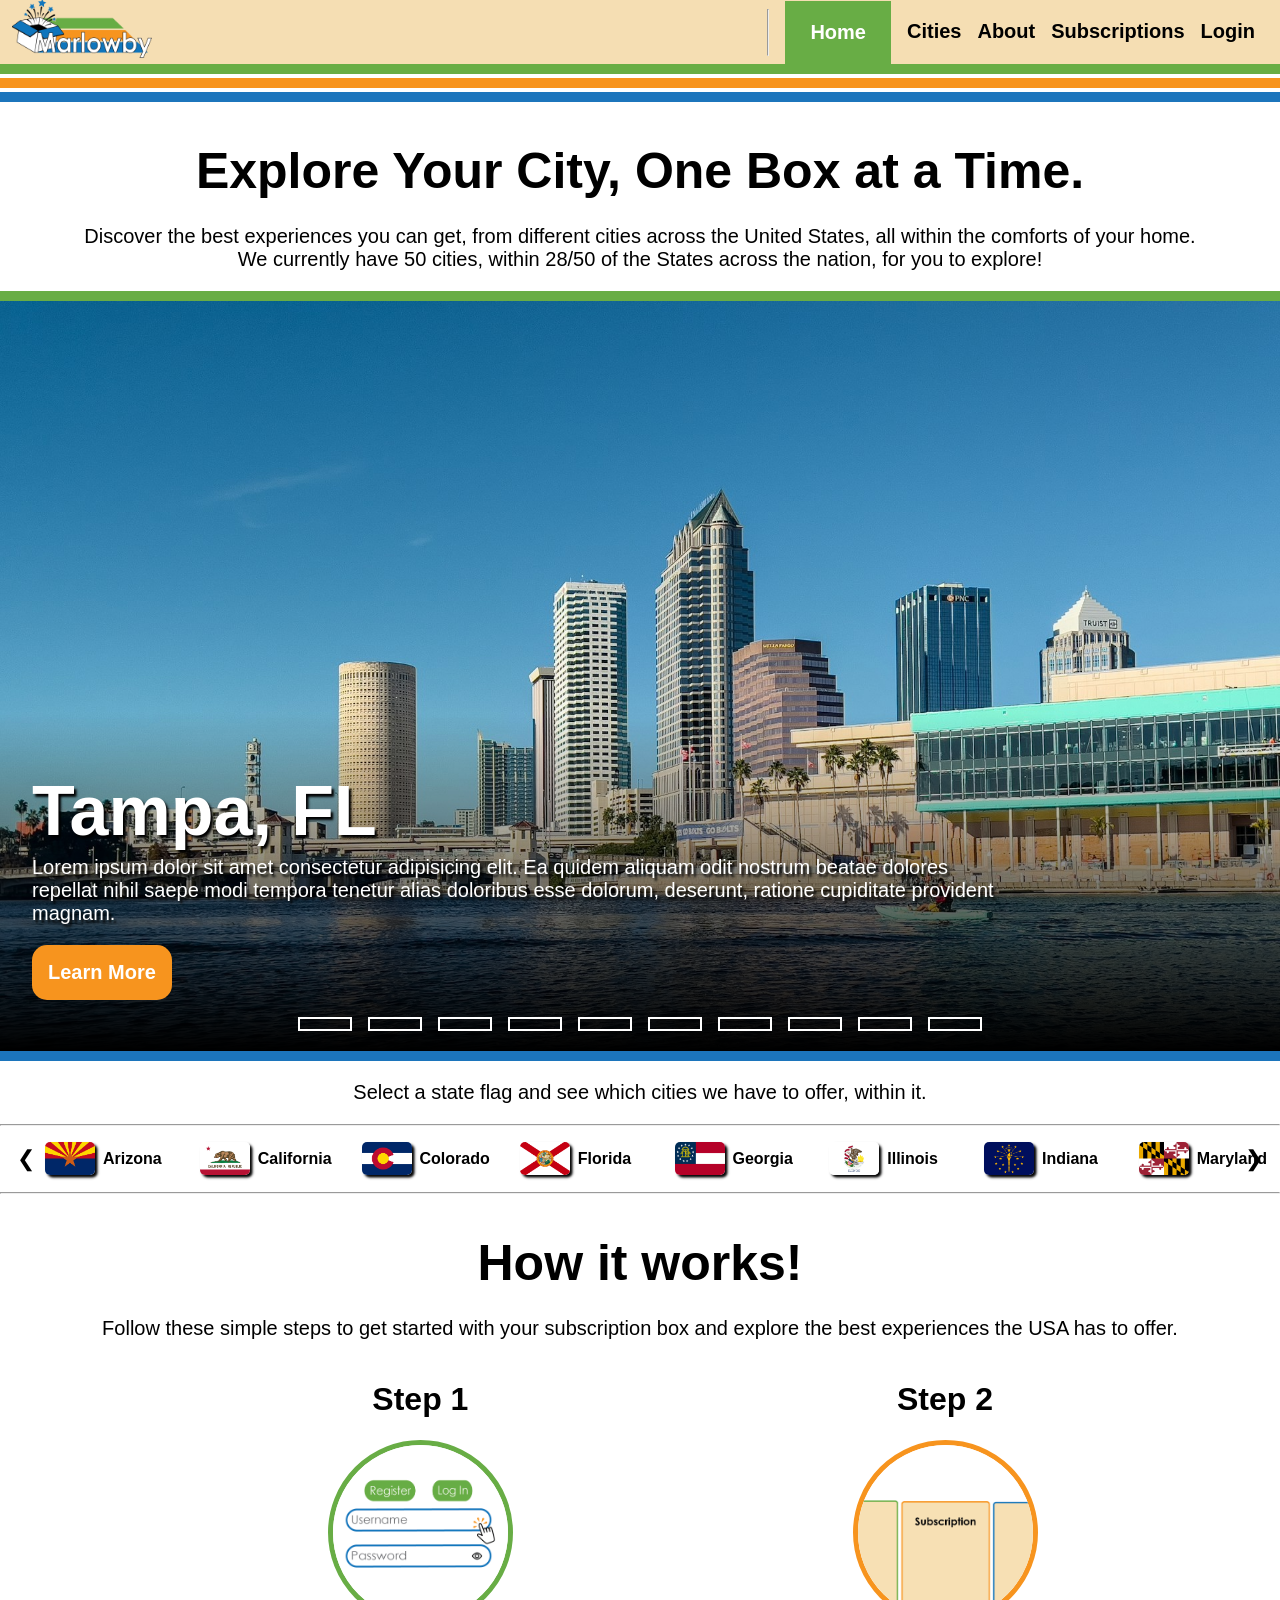
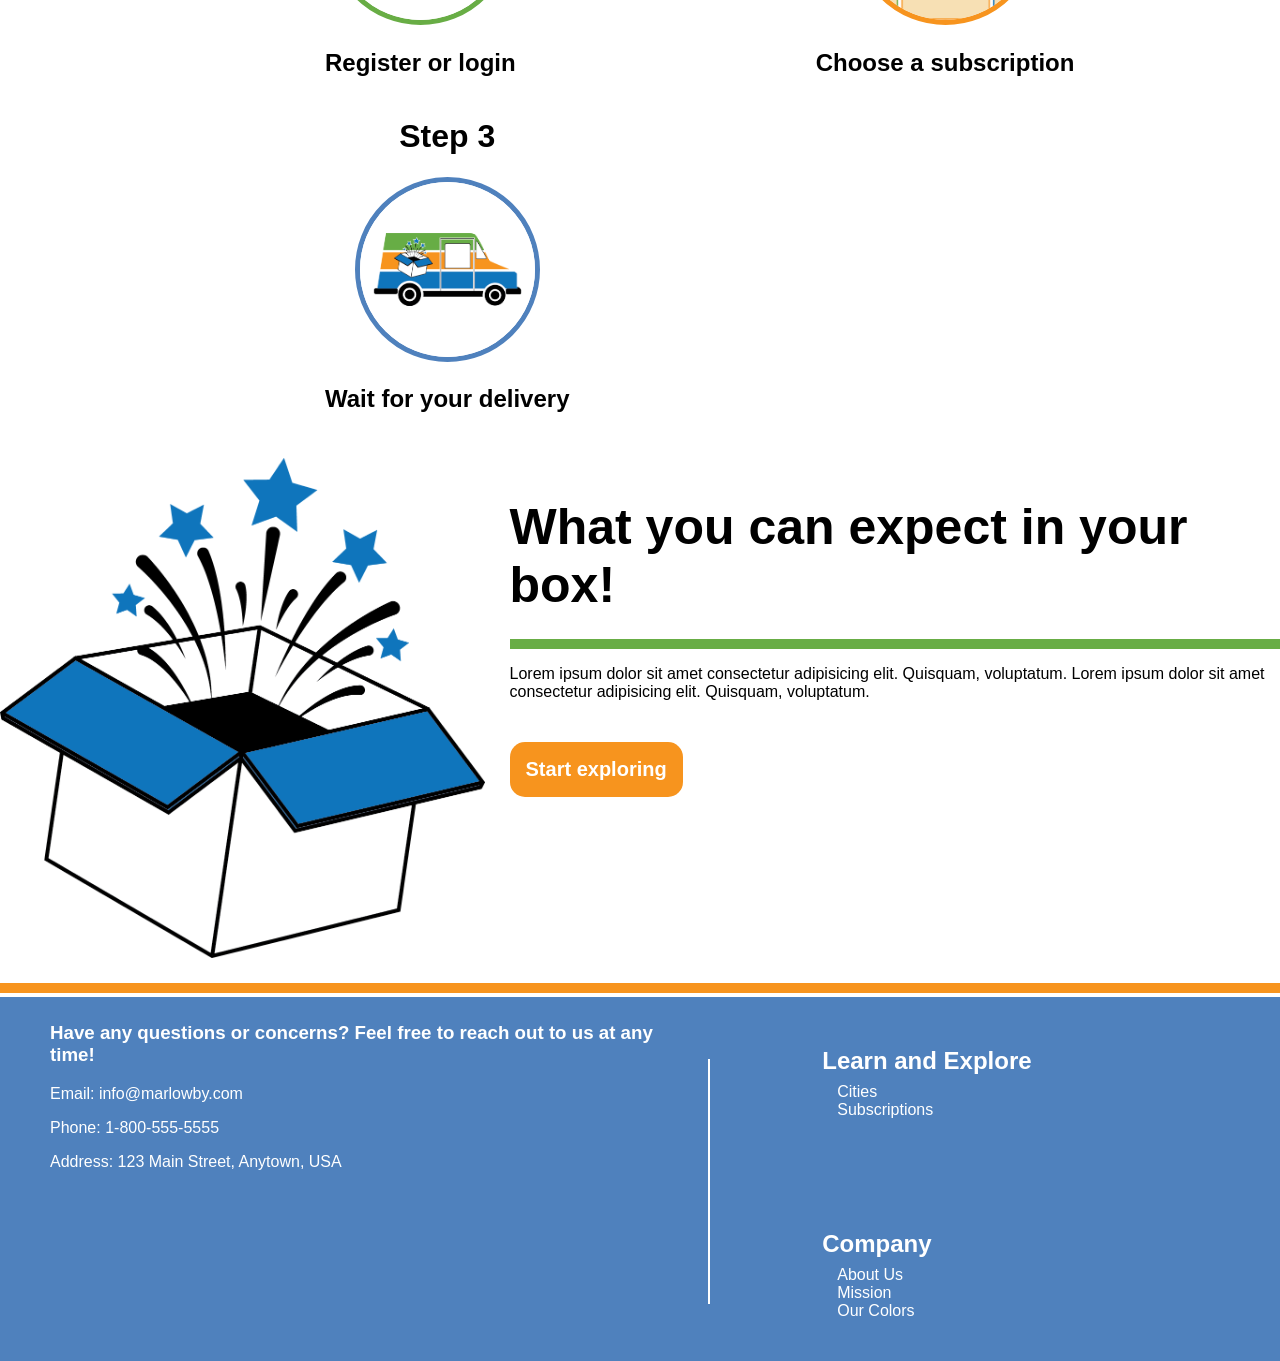
<file: index.html>
<!DOCTYPE html>
<html lang="en">
<head>
    <meta charset="UTF-8">
    <meta name="viewport" content="width=device-width, initial-scale=1.0">
    <link rel="stylesheet" type="text/css" href="NavBar.css">
    <link rel="stylesheet" type="text/css" href="Footer.css">
    <link rel="stylesheet" type="text/css" href="indexStyle.css">
    <link rel="stylesheet" type="text/css" href="stateSlider.css">
    <link rel="icon" type="image/x-icon" href="Images/Logo/MarlowbyWebsite-Icon.png">
    <title>Marlowby/Home</title>
</head>
<body>
    <nav>
        <a><img src="Images/Logo/Marlowby Website-NavLogo.png" translate="Marlowby"></a>
        <button class="hamburger" type="button" aria-label="Toggle navigation" aria-expanded="false">
            <span class="bar"></span>
            <span class="bar"></span>
            <span class="bar"></span>
        </button>
        <ul class="navLinkes">
            <li id="welcomeMessage"></li>
            <hr>
            <li style="padding: 1.25rem 25px;" class="activePage">Home</li>
            <li><a href="Cities.html">Cities</a></li>
            <li><a href="AboutUs.html">About</a></li>
            <li><a href="Subscription.html">Subscriptions</a></li>
            <li><a style="padding-right: 25px;" href="Login.html" id="loginNav">Login</a></li>
        </ul>
    </nav>
    <div class="greenLine">_</div>
    <div class="orangeLine">_</div>
    <div class="blueLine">_</div>

     <!--Header-->
    <header class="sumInfo">
        <h1>Explore Your City, One Box at a Time.</h1>
        <p>Discover the best experiences you can get, from different cities across the United States, all within the comforts of your home.<br>
        We currently have 50 cities, within 28/50 of the States across the nation, for you to explore!</p>
    </header>
    <div class="greenLine" style="margin-bottom: 0;">_</div>

    <!--Cities' Slider-->
    <div id="citySlider">
        <figure>
            <div style="left: 0.25%;" class="cityInfo">
                <h1>Tampa, FL</h1>
                <p>Lorem ipsum dolor sit amet consectetur adipisicing elit. Ea quidem aliquam odit nostrum beatae dolores repellat nihil saepe modi tempora tenetur alias doloribus esse dolorum, deserunt, ratione cupiditate provident magnam.</p>
                <button><a href="Cities.html">Learn More</a></button>
            </div>
            <img src="Images/Cities/Edgar Cotto-Tampa-unsplash.jpg" alt="Tampa">
            <div style="left: 10.25%;" class="cityInfo">
                <h1>Los Angeles, CA</h1>
                <p>Lorem ipsum dolor sit amet consectetur adipisicing elit. Harum, deserunt nisi? Et, sunt quas? Quidem et ratione facere expedita inventore quod eius necessitatibus deleniti. Rerum optio tenetur ducimus magni et.</p>
                <button><a href="Cities.html">Learn More</a></button>
            </div>
            <img src="Images/Cities/Jake Blucker-Los Angeles-unsplash.jpg" alt="Los Angeles">
            <div style="left: 20.25%;" class="cityInfo">
                <h1>Columbus, OH</h1>
                <p>Lorem ipsum dolor sit amet consectetur adipisicing elit. Voluptates repudiandae nobis doloribus alias minima sed impedit libero a aliquam fugiat. Reprehenderit neque quidem nobis culpa ab optio quis vel libero.</p>
                <button><a href="Cities.html">Learn More</a></button>
            </div>
            <img src="Images/Cities/Jordan Griffith-Columbus-unsplash.jpg" alt="Columbus">
            <div style="left: 30.25%;" class="cityInfo">
                <h1>Jacksonville, FL</h1>
                <p>Lorem ipsum dolor sit amet consectetur adipisicing elit. Veniam accusantium laudantium id, cumque, illum a voluptas optio nemo sapiente repellendus, eaque voluptate fugiat quas exercitationem et ea tempora minima? Voluptatibus?</p>
                <button><a href="Cities.html">Learn More</a></button>
            </div>
            <img src="Images/Cities/Lance Asper-Jacksonville-unsplash.jpg" alt="Jacksonville">
            <div style="left: 40.25%;" class="cityInfo">
                <h1>New York City, NY</h1>
                <p>Lorem ipsum dolor sit amet consectetur adipisicing elit. Adipisci quam nostrum, explicabo, eos itaque minima ipsum fuga veniam doloremque facere tenetur laboriosam aliquam aut harum. Aspernatur alias ipsa impedit sunt.</p>
                <button><a href="Cities.html">Learn More</a></button>
            </div>
            <img src="Images/Cities/Luca Bravo-New York City-unsplash.jpg" alt="New York City">
            <div style="left: 50.25%;" class="cityInfo">
                <h1>Tulsa, OK</h1>
                <p>Lorem ipsum dolor sit amet consectetur adipisicing elit. Qui aut velit eum sunt ipsam ducimus sed quas. Sint est debitis doloribus dolore error tenetur inventore accusamus cumque, culpa dolorum ipsam!</p>
                <button><a href="Cities.html">Learn More</a></button>
            </div>
            <img src="Images/Cities/Mick Haupt-Tulsa-unsplash.jpg" alt="Tulsa">
            <div style="left: 60.25%;" class="cityInfo">
                <h1>Philadelphia, PA</h1>
                <p>Lorem ipsum, dolor sit amet consectetur adipisicing elit. Aut magnam, id incidunt ipsa impedit, a nostrum nam alias iusto numquam sunt mollitia minima ipsum quod deleniti ratione, ex eius culpa?</p>
                <button><a href="Cities.html">Learn More</a></button>
            </div>
            <img src="Images/Cities/Pretty Pink-Philadelphia-unsplash.jpg" alt="Philadelphia">
            <div style="left: 70.25%;" class="cityInfo">
                <h1>Chicago, IL</h1>
                <p>Lorem ipsum, dolor sit amet consectetur adipisicing elit. Temporibus quia aspernatur obcaecati. Distinctio numquam ut, ab necessitatibus adipisci quidem at reprehenderit quasi. Unde magni consequatur, exercitationem veniam labore aperiam expedita!</p>
                <button><a href="Cities.html">Learn More</a></button>
            </div>
                <img src="Images/Cities/Richard McDavid-Chicago-unsplash.jpg" alt="Chicago">
            <div style="left: 80.25%;" class="cityInfo">
                <h1>Arlington, TX</h1>
                <p>Lorem ipsum, dolor sit amet consectetur adipisicing elit. Repellat dicta odit, exercitationem voluptas vero similique. Dolores, doloribus quis. Numquam odio iste assumenda saepe architecto voluptatum delectus quas sunt veritatis distinctio!</p>
                <button><a href="Cities.html">Learn More</a></button>
            </div>
            <img src="Images/Cities/Trac Vu-Arlington-unsplash.jpg" alt="Arlington">
            <div style="left: 90.25%;" class="cityInfo">
                <h1>Houston, TX</h1>
                <p>Lorem ipsum dolor sit amet consectetur adipisicing elit. Tempore minima ullam pariatur perferendis cum, mollitia nemo alias iure molestias aspernatur non libero dolorem ducimus eligendi maiores suscipit consectetur placeat! Necessitatibus!</p>
                <button><a href="Cities.html">Learn More</a></button>
            </div>
            <img src="Images/Cities/Trac Vu-Houston-unsplash.jpg" alt="Houston">
        </figure>
        <div class="citySliderBtns">
            <input type="radio" name="r" id="r1">
            <input type="radio" name="r" id="r2">
            <input type="radio" name="r" id="r3">
            <input type="radio" name="r" id="r4">
            <input type="radio" name="r" id="r5">
            <input type="radio" name="r" id="r6">
            <input type="radio" name="r" id="r7">
            <input type="radio" name="r" id="r8">
            <input type="radio" name="r" id="r9">
            <input type="radio" name="r" id="r10">
        </div>
        <div class="citySliderNav">
            <label for="r1" class="switchBar"></label>
            <label for="r2" class="switchBar"></label>
            <label for="r3" class="switchBar"></label>
            <label for="r4" class="switchBar"></label>
            <label for="r5" class="switchBar"></label>
            <label for="r6" class="switchBar"></label>
            <label for="r7" class="switchBar"></label>
            <label for="r8" class="switchBar"></label>
            <label for="r9" class="switchBar"></label>
            <label for="r10" class="switchBar"></label>
        </div>
    </div>
    <div class="blueLine">_</div>
    
    <!--States' Slider-->
    <div class="sumInfo">
        <p>Select a state flag and see which cities we have to offer, within it.</p>
    </div>
    <hr>
    <div id="stateSlider">
        <button class="sliderArrow leftArrow" onclick="slideStates(-1)">
            &#10094;
        </button>
        <ul class="stateBox" id="stateList">
            <li class="stateFlag">
                <a href="Cities.html"><img src="Images/State Flags/az.jpg" alt="Arizona">
                    <h1>Arizona</h1>
                </a>
            </li>
            <li class="stateFlag">
                <a href="Cities.html"><img src="Images/State Flags/ca.jpg" alt="California">
                    <h1>California</h1>
                </a>
            </li>
            <li class="stateFlag">
                <a href="Cities.html"><img src="Images/State Flags/co.jpg" alt="Colorado">
                    <h1>Colorado</h1>
                </a>
            </li>
            <li class="stateFlag">
                <a href="Cities.html"><img src="Images/State Flags/fl.jpg" alt="Florida">
                    <h1>Florida</h1>
                </a>
            </li>
            <li class="stateFlag">
                <a href="Cities.html"><img src="Images/State Flags/ga.jpg" alt="Georgia">
                    <h1>Georgia</h1>
                </a>
            </li>
            <li class="stateFlag">
                <a href="Cities.html"><img src="Images/State Flags/il.jpg" alt="Illinois">
                    <h1>Illinois</h1>
                </a>
            </li>
            <li class="stateFlag">
                <a href="Cities.html"><img src="Images/State Flags/in.jpg" alt="Indiana">
                    <h1>Indiana</h1>
                </a>
            </li>
                  <li class="stateFlag">
                <a href="Cities.html"><img src="Images/State Flags/md.jpg" alt="Maryland">
                    <h1>Maryland</h1>
                </a>
            </li>
            <li class="stateFlag">
                <a href="Cities.html"><img src="Images/State Flags/ma.jpg" alt="Massachusetts">
                    <h1>Massachusetts</h1>
                </a>
            </li>
            <li class="stateFlag">
                <a href="Cities.html"><img src="Images/State Flags/mi.jpg" alt="Michigan">
                    <h1>Michigan</h1>
                </a>
            </li>
            <li class="stateFlag">
                <a href="Cities.html"><img src="Images/State Flags/mn.jpg" alt="Minnesota">
                    <h1>Minnesota</h1>
                </a>
            </li>
            <li class="stateFlag">
                <a href="Cities.html"><img src="Images/State Flags/mo.jpg" alt="Montana">
                    <h1>Montana</h1>
                </a>
            </li>
            <li class="stateFlag">
                <a href="Cities.html"><img src="Images/State Flags/nc.jpg" alt="North Carolina">
                    <h1>North Carolina</h1>
                </a>
            </li>
            <li class="stateFlag">
                <a href="Cities.html"><img src="Images/State Flags/ne.jpg" alt="Nebraska">
                    <h1>Nebraska</h1>
                </a>
            </li>
            <li class="stateFlag">
                <a href="Cities.html"><img src="Images/State Flags/nm.jpg" alt="New Mexico">
                    <h1>New Mexico</h1>
                </a>
            </li>
            <li class="stateFlag">
                <a href="Cities.html"><img src="Images/State Flags/nv.jpg" alt="Nevada">
                    <h1>Nevada</h1>
                </a>
            </li>
            <li class="stateFlag">
                <a href="Cities.html"><img src="Images/State Flags/ny.jpg" alt="New York">
                    <h1>New York</h1>
                </a>
            </li>
            <li class="stateFlag">
                <a href="Cities.html"><img src="Images/State Flags/oh.jpg" alt="Ohio">
                    <h1>Ohio</h1>
                </a>
            </li>
            <li class="stateFlag">
                <a href="Cities.html"><img src="Images/State Flags/ok.jpg" alt="Oklahoma">
                    <h1>Oklahoma</h1>
                </a>
            </li>
            <li class="stateFlag">
                <a href="Cities.html"><img src="Images/State Flags/or.jpg" alt="Oregon">
                    <h1>Oregon</h1>
                </a>
            </li>
            <li class="stateFlag">
                <a href="Cities.html"><img src="Images/State Flags/pa.jpg" alt="Pennsylvania">
                    <h1>Pennsylvania</h1>
                </a>
            </li>
            <li class="stateFlag">
                <a href="Cities.html"><img src="Images/State Flags/tn.jpg" alt="Tennessee">
                    <h1>Tennessee</h1>
                </a>
            </li>
            <li class="stateFlag">
                <a href="Cities.html"><img src="Images/State Flags/tx.jpg" alt="Texas">
                    <h1>Texas</h1>
                </a>
            </li>
            <li class="stateFlag">
                <a href="Cities.html"><img src="Images/State Flags/va.jpg" alt="Virginia">
                    <h1>Virginia</h1>
                </a>
            </li>
            <li class="stateFlag">
                <a href="Cities.html"><img src="Images/State Flags/wa.jpg" alt="Washington">
                    <h1>Washington</h1>
                </a>
            </li>
            <li class="stateFlag">
                <a href="Cities.html"><img src="Images/State Flags/wi.jpg" alt="Wisconsin">
                    <h1>Wisconsin</h1>
                </a>
            </li>
        </ul>
        <button class="sliderArrow rightArrow" onclick="slideStates(1)">
            &#10095;
        </button>
    </div>
    <hr>

    <!--How it works-->
    <div class="sumInfo">
        <h1>How it works!</h1>
        <p>Follow these simple steps to get started with your subscription box and explore the best experiences the USA has to offer.</p>
    </div>
        <div class="steps">
            <div class="step1">
                <h1>Step 1</h1>
                <img src="Images/Steps/Step1-Image.png">
                <h2>Register or login</h2>
            </div>
            <div class="step2">
                <h1>Step 2</h1>
                <img src="Images/Steps/Step2-Image.png">
                <h2>Choose a subscription</h2>
            </div>
            <div class="step3">
                <h1>Step 3</h1>
                <img src="Images/Steps/Step3-image.png">
                <h2>Wait for your delivery</h2>
            </div>
        </div>

    <!--Box Showing-->
    <div class="boxShow">
        <img src="Images/Logo/MarlowbyWebsite-Icon.png">
        <div class="boxShowInfo">
            <h1>What you can expect in your box!</h1>
            <div class="greenLine">_</div>
            <p>Lorem ipsum dolor sit amet consectetur adipisicing elit. Quisquam, voluptatum. Lorem ipsum dolor sit amet consectetur adipisicing elit. Quisquam, voluptatum.</p>
            <button><a href="subscription.html">Start exploring</a></button>
        </div>
    </div>
    <div style="margin-top: 25px;" class="orangeLine">_</div>

    <!--Footer-->
    <footer>
        <div class="footerInfo">
             <div class="contactInfo">
                <!--<img src="Images/Logo/Marlowby Website Logo-No Color.png" alt="Marlowby Logo">-->
                <h3>Have any questions or concerns? Feel free to reach out to us at any time!</h3>
                <p>Email: info@marlowby.com</p>
                <p>Phone: 1-800-555-5555</p>
                <p>Address: 123 Main Street, Anytown, USA</p>
            </div>
            <hr>
            <div class="infoGroups">
                <div class="Group1">
                    <h2>Learn and Explore</h2>
                    <ul>
                    <li><a href="Cities.html">Cities</a></li>
                    <li><a href="Subscription.html">Subscriptions</a></li>
                    </ul>
                </div>
                <div class="Group2">
                    <h2>Company</h2>
                    <ul>
                        <li><a href="AboutUs.html">About Us</a></li>
                        <li>Mission</li>
                        <li>Our Colors</li>
                    </ul>
                </div>
            </div>
         </div>
    </footer>

    <script src="logInScripts.js"></script>
    <script src="NavBarScript.js"></script>
    <script src="sliderScripts.js"></script>
</body>
</html>
</file>
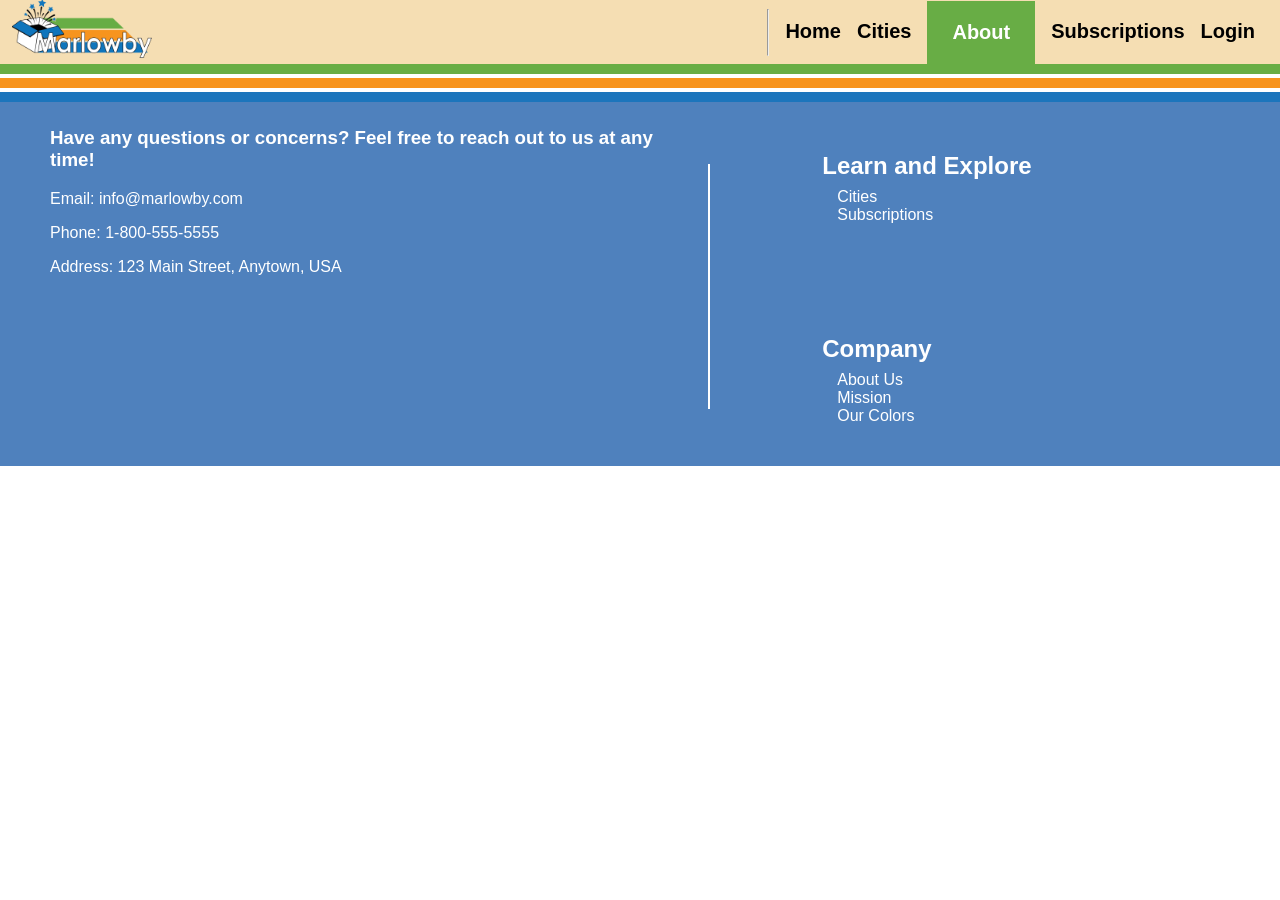
<file: AboutUs.html>
<!DOCTYPE html>
<html lang="en">
<head>
    <meta charset="UTF-8">
    <meta name="viewport" content="width=device-width, initial-scale=1.0">
    <link rel="stylesheet" type="text/css" href="NavBar.css">
    <link rel="stylesheet" type="text/css" href="Footer.css">
    <link rel="icon" type="image/x-icon" href="Images/Logo/MarlowbyWebsite-Icon.png">
    <title>Marlowby/About Us</title>
</head>
<body>
    <nav>
        <a href="index.html"><img src="Images/Logo/Marlowby Website-NavLogo.png" translate="Marlowby"></a>
        <button class="hamburger" type="button" aria-label="Toggle navigation" aria-expanded="false">
            <span class="bar"></span>
            <span class="bar"></span>
            <span class="bar"></span>
        </button>
        <ul class="navLinkes">
            <li id="welcomeMessage"></li>
            <hr>
            <li><a href="index.html">Home</a></li>
            <li><a href="Cities.html">Cities</a></li>
            <li style="padding: 1.25rem 25px;" class="activePage">About</li>
            <li><a href="Subscription.html">Subscriptions</a></li>
            <li><a style="padding-right: 25px;" href="Login.html" id="loginNav">Login</a></li>
        </ul>
    </nav>
    <div class="greenLine">_</div>
    <div class="orangeLine">_</div>
    <div class="blueLine">_</div>

    <!--Footer-->
    <footer>
        <div class="footerInfo">
             <div class="contactInfo">
                <!--<img src="Images/Logo/Marlowby Website Logo-No Color.png" alt="Marlowby Logo">-->
                <h3>Have any questions or concerns? Feel free to reach out to us at any time!</h3>
                <p>Email: info@marlowby.com</p>
                <p>Phone: 1-800-555-5555</p>
                <p>Address: 123 Main Street, Anytown, USA</p>
            </div>
            <hr>
            <div class="infoGroups">
                <div class="Group1">
                    <h2>Learn and Explore</h2>
                    <ul>
                    <li><a href="Cities.html">Cities</a></li>
                    <li><a href="Subscription.html">Subscriptions</a></li>
                    </ul>
                </div>
                <div class="Group2">
                    <h2>Company</h2>
                    <ul>
                        <li><a href="AboutUs.html">About Us</a></li>
                        <li>Mission</li>
                        <li>Our Colors</li>
                    </ul>
                </div>
            </div>
         </div>
    </footer>

    <script src="logInScripts.js"></script>
    <script src="NavBarScript.js"></script>
</body>
</html>
</file>
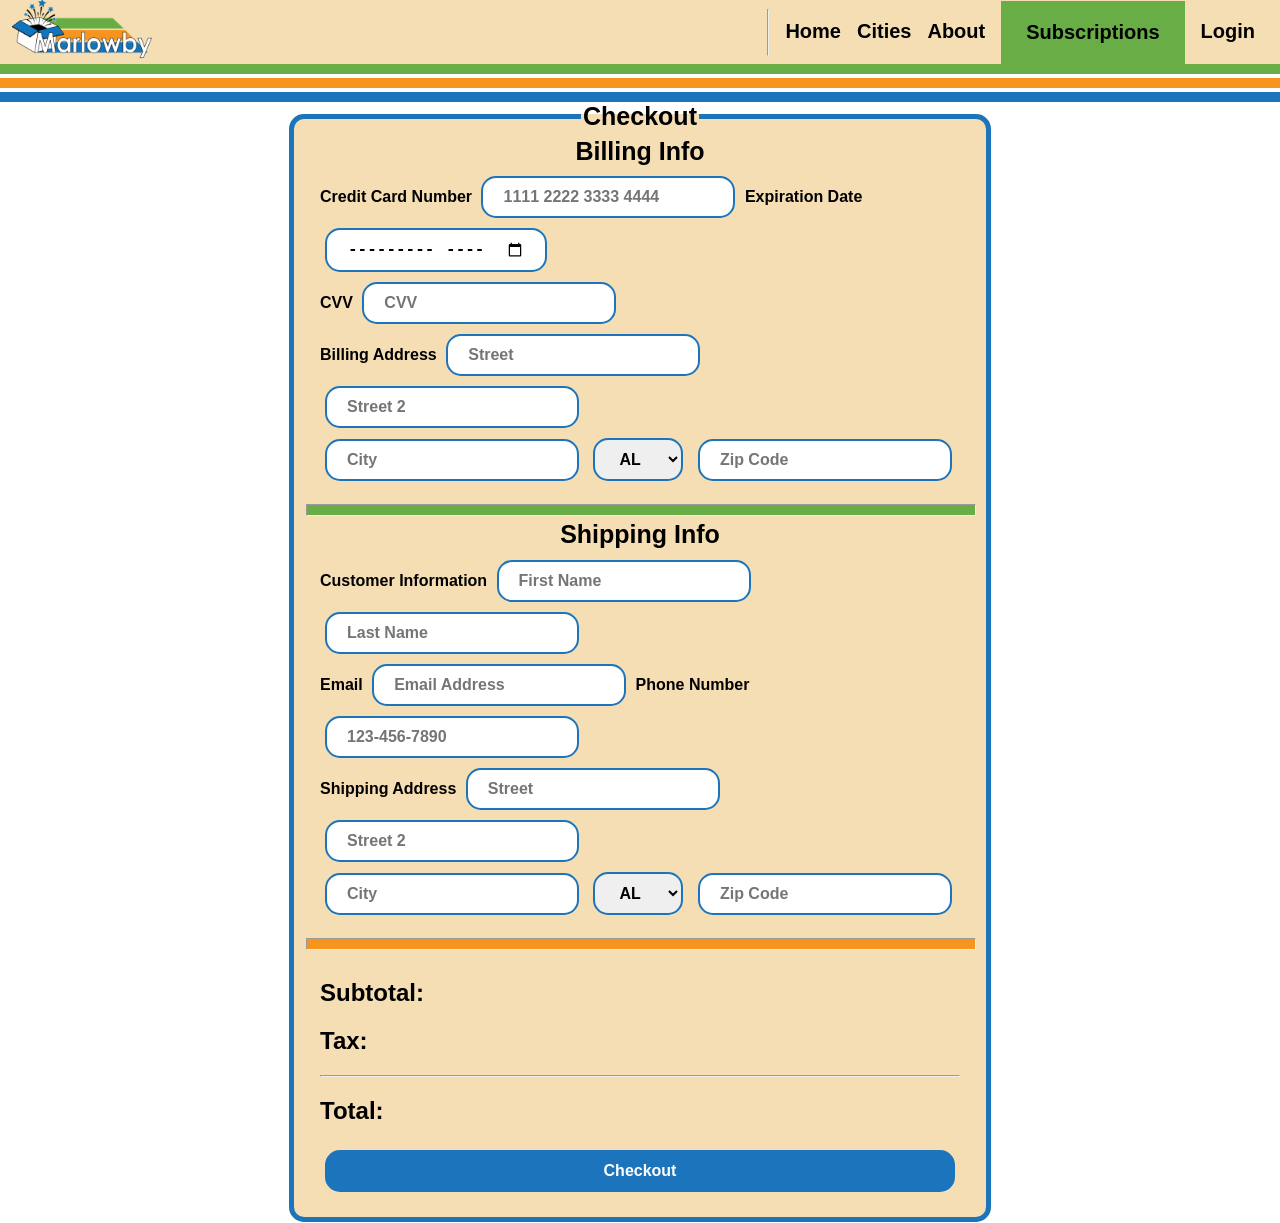
<file: checkout.html>
<!DOCTYPE html>
<html>
<head>
    <meta charset="UTF-8">
    <meta name="viewport" content="width=device-width, initial-scale=1.0">
    <link rel="stylesheet" type="text/css" href="NavBar.css">
    <link rel="icon" type="image/x-icon" href="Images/Logo/MarlowbyWebsite-Icon.png">
    <link rel="stylesheet" type="text/css" href="SubscriptionStyle.css">
    <link rel="stylesheet" type="text/css" href="checkoutStyle.css">
    <title>Marlowby/Checkout</title>
    </style>
</head>
<body>
    <nav>
        <a href="index.html"><img src="Images/Logo/Marlowby Website-NavLogo.png" translate="Marlowby"></a>
        <button class="hamburger" type="button" aria-label="Toggle navigation" aria-expanded="false">
            <span class="bar"></span>
            <span class="bar"></span>
            <span class="bar"></span>
            </button>
        <ul class="navLinkes">
            <li id="welcomeMessage"></li>
            <hr>
            <li><a href="index.html">Home</a></li>
            <li><a href="Cities.html">Cities</a></li>
            <li><a href="AboutUs.html">About</a></li>
            <li style="padding: 1.25rem 25px;" class="activePage"><a href="Subscription.html">Subscriptions</a></li>
            <li><a style="padding-right: 25px;" href="Login.html" id="loginNav">Login</a></li>
        </ul>
    </nav>
    <div class="greenLine">_</div>
    <div class="orangeLine">_</div>
    <div class="blueLine">_</div>
    
    <!-- <p id="topMargin" style="margin-top: 6.5dvh; visibility: hidden;">_</p> -->


    <!-- <p id="chosenSubPrint">Placeholder</p> -->
    <div class="checkoutPage">
        <div class="checkoutForm">
            <form class="checkoutForm" action="" method="post">
                <fieldset class="checkoutFields">
                    <legend>Checkout</legend>
                    <fieldset class="billingForm">
                        <legend>Billing Info</legend>  
                            <div id="creditInfo">
                                <label for="creditNumber">Credit Card Number</label>
                                <input id="creditNumber" inputmode="numeric" type="text" minlength="16" maxlength="16" placeholder="1111 2222 3333 4444" required>
                                <label for="expiration">Expiration Date</label>
                                <input id="expiration" type="month" required>
                                <br>
                                <label for="CVV">CVV</label>
                                <input id="CVV" type="text" placeholder="CVV" minlength="3" maxlength="4" required>
                            </div>

                            

                            <div id="billingAddress">
                                <label for="billStreet">Billing Address</label>
                                <input id="billStreet" type="text" placeholder="Street" required>
                                <input id="billStreet2" type="text" placeholder="Street 2">
                                <br>
                                <input id="billCity" type="text" placeholder="City" required>                            
                                <select id="billState" name="State" required>
                                    <option value="Alabama">AL</option>
                                    <option value="Alaska">AK</option>
                                    <option value="Arizona">AZ</option>
                                    <option value="Arkansas">AR</option>
                                    <option value="California">CA</option>
                                    <option value="Colorado">CO</option>
                                    <option value="Connecticut">CT</option>
                                    <option value="Delaware">DE</option>
                                    <option value="Florida">FL</option>
                                    <option value="Georgia">GA</option>
                                    <option value="Hawaii">HI</option>
                                    <option value="Idaho">ID</option>
                                    <option value="Illinois">IL</option>
                                    <option value="Indiana">IN</option>
                                    <option value="Iowa">IA</option>
                                    <option value="Kansas">KS</option>
                                    <option value="Kentucky">KY</option>
                                    <option value="Louisiana">LA</option>
                                    <option value="Maine">ME</option>
                                    <option value="Maryland">MD</option>
                                    <option value="Massachusettes">MA</option>
                                    <option value="Michigan">MI</option>
                                    <option value="Minnesota">MN</option>
                                    <option value="Mississippi">MS</option>
                                    <option value="Missouri">MO</option>
                                    <option value="Montana">MT</option>
                                    <option value="Nebraska">NE</option>
                                    <option value="Nevada">NV</option>
                                    <option value="New Hampshire">NH</option>
                                    <option value="New Jersey">NJ</option>
                                    <option value="New Mexico">NM</option>
                                    <option value="New York">NY</option>
                                    <option value="North Carolina">NC</option>
                                    <option value="North Dakota">ND</option>
                                    <option value="Ohio">OH</option>
                                    <option value="Oklahoma">OK</option>
                                    <option value="Oregan">OR</option>
                                    <option value="Pennsylvania">PA</option>
                                    <option value="Rhode Island">RI</option>
                                    <option value="South Carolina">SC</option>
                                    <option value="South Dakota">SD</option>
                                    <option value="Tennessee">TN</option>
                                    <option value="Texas">TX</option>
                                    <option value="Utah">UT</option>
                                    <option value="Vermont">VT</option>
                                    <option value="Virginia">VA</option>
                                    <option value="Washington">WA</option>
                                    <option value="West Virginia">WV</option>
                                    <option value="Wisconsin">WI</option>
                                    <option value="Wyoming">WY</option>
                                </select>
                                <input id="billZip" type="text" placeholder="Zip Code" required>
                            </div>
                    </fieldset>
                    <hr class="greenLine">
                    <fieldset class="shippingForm">
                        <legend>Shipping Info</legend>
                            <div id="personalInfo">
                                <label for="shipNameFirst">Customer Information</label>
                                <input id="shipNameFirst" type="text" placeholder="First Name" required>
                                <input id="shipNameLast" type="text" placeholder="Last Name" required>
                                <br>
                                <label for="email">Email</label>
                                <input id="email" type="email" placeholder="Email Address" required>
                                <label for="phoneNumber">Phone Number</label>
                                <input id="phoneNumber" type="tel" maxlength="10" placeholder="123-456-7890" required>
                            </div>
                            <div id="shippingAddress">
                                <label for="shipStreet">Shipping Address</label>
                                <input id="shipStreet" type="text" placeholder="Street" required>
                                <input id="shipStreet2" type="text" placeholder="Street 2">
                                <br>
                                <input id="shipCity" type="text" placeholder="City" required>
                                <select id="shipState" name="State" required>
                                    <option value="Alabama">AL</option>
                                    <option value="Alaska">AK</option>
                                    <option value="Arizona">AZ</option>
                                    <option value="Arkansas">AR</option>
                                    <option value="California">CA</option>
                                    <option value="Colorado">CO</option>
                                    <option value="Connecticut">CT</option>
                                    <option value="Delaware">DE</option>
                                    <option value="Florida">FL</option>
                                    <option value="Georgia">GA</option>
                                    <option value="Hawaii">HI</option>
                                    <option value="Idaho">ID</option>
                                    <option value="Illinois">IL</option>
                                    <option value="Indiana">IN</option>
                                    <option value="Iowa">IA</option>
                                    <option value="Kansas">KS</option>
                                    <option value="Kentucky">KY</option>
                                    <option value="Louisiana">LA</option>
                                    <option value="Maine">ME</option>
                                    <option value="Maryland">MD</option>
                                    <option value="Massachusettes">MA</option>
                                    <option value="Michigan">MI</option>
                                    <option value="Minnesota">MN</option>
                                    <option value="Mississippi">MS</option>
                                    <option value="Missouri">MO</option>
                                    <option value="Montana">MT</option>
                                    <option value="Nebraska">NE</option>
                                    <option value="Nevada">NV</option>
                                    <option value="New Hampshire">NH</option>
                                    <option value="New Jersey">NJ</option>
                                    <option value="New Mexico">NM</option>
                                    <option value="New York">NY</option>
                                    <option value="North Carolina">NC</option>
                                    <option value="North Dakota">ND</option>
                                    <option value="Ohio">OH</option>
                                    <option value="Oklahoma">OK</option>
                                    <option value="Oregan">OR</option>
                                    <option value="Pennsylvania">PA</option>
                                    <option value="Rhode Island">RI</option>
                                    <option value="South Carolina">SC</option>
                                    <option value="South Dakota">SD</option>
                                    <option value="Tennessee">TN</option>
                                    <option value="Texas">TX</option>
                                    <option value="Utah">UT</option>
                                    <option value="Vermont">VT</option>
                                    <option value="Virginia">VA</option>
                                    <option value="Washington">WA</option>
                                    <option value="West Virginia">WV</option>
                                    <option value="Wisconsin">WI</option>
                                    <option value="Wyoming">WY</option>
                                </select>                            
                                <input id="shipZip" type="text" placeholder="Zip Code" required>
                            </div>
                    </fieldset>
                    <hr class="orangeLine">
                    <fieldset class="checkoutSection">
                        <div class="Price">
                            <h2>Subtotal:</h2>
                            <h2>Tax:</h2>
                            <hr>
                            <h2>Total:</h2>
                        </div>
                        <input type="submit" id="checkout" value="Checkout">
                    </fieldset>
                </fieldset>
            </form>
        </div>

    </div>
    <script src="subsctiptionScripts.js"></script>
    <script src="logInScripts.js"></script>
    <script src="NavBarScript.js"></script>
    <script>
        // window.onload = function() {
        //     document.getElementById("chosenSubPrint").innerHTML = localStorage.getItem("Subscription");
        // }
    </script>
</body>
</html>
</file>
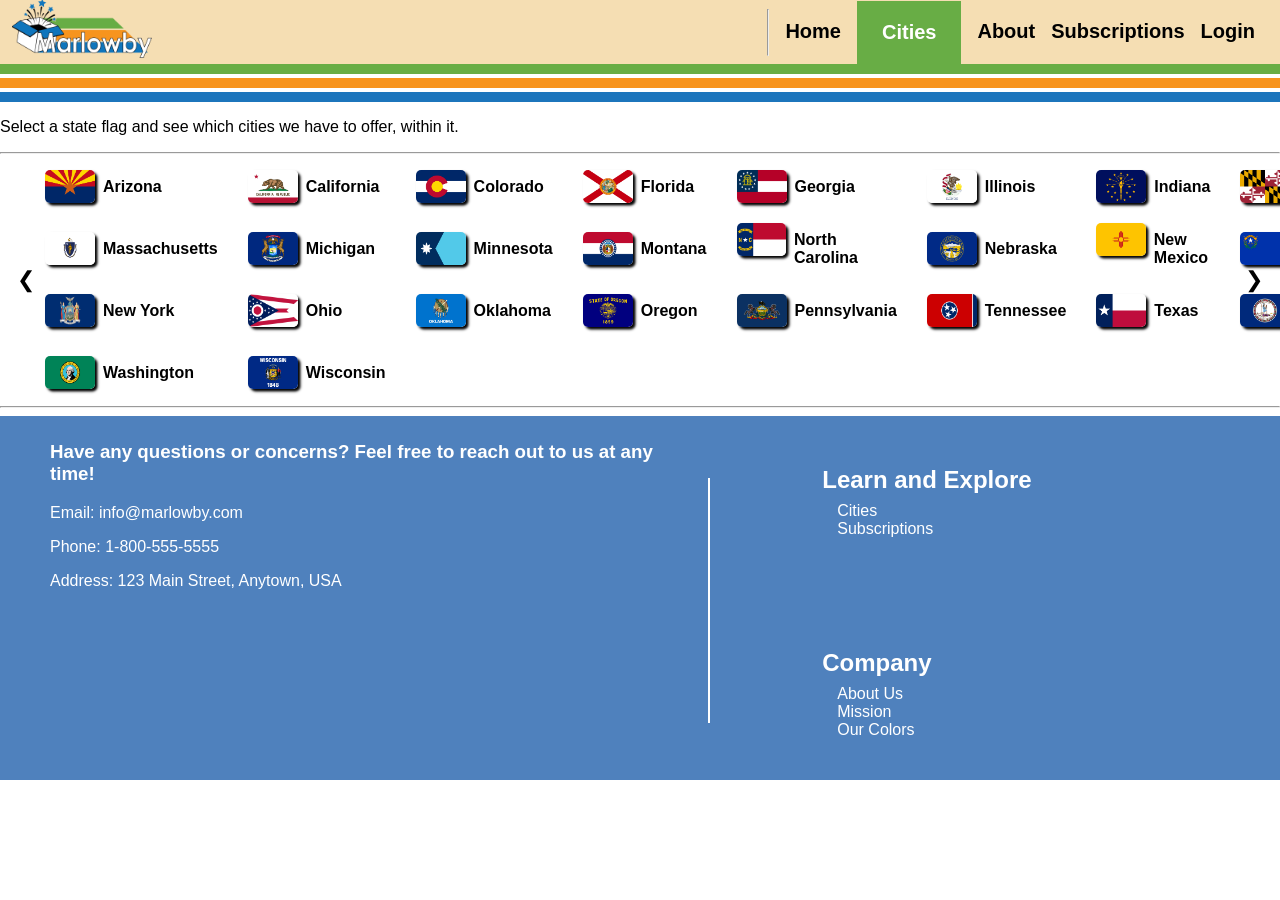
<file: Cities.html>
<!DOCTYPE html>
<html lang="en">
<head>
    <meta charset="UTF-8">
    <meta name="viewport" content="width=device-width, initial-scale=1.0">
    <link rel="stylesheet" type="text/css" href="NavBar.css">
    <link rel="stylesheet" type="text/css" href="Footer.css">
    <link rel="stylesheet" type="text/css" href="stateSlider.css">
    <link rel="icon" type="image/x-icon" href="Images/Logo/MarlowbyWebsite-Icon.png">
    <title>Marlowby/Cities</title>
</head>
<body>
    <nav>
        <a href="index.html"><img src="Images/Logo/Marlowby Website-NavLogo.png" translate="Marlowby"></a>
        <button class="hamburger" type="button" aria-label="Toggle navigation" aria-expanded="false">
            <span class="bar"></span>
            <span class="bar"></span>
            <span class="bar"></span>
        </button>
        <ul class="navLinkes">
            <li id="welcomeMessage"></li>
            <hr>
            <li><a href="index.html">Home</a></li>
            <li style="padding: 1.25rem 25px;" class="activePage">Cities</li>
            <li><a href="AboutUs.html">About</a></li>
            <li><a href="Subscription.html">Subscriptions</a></li>
            <li><a style="padding-right: 25px;" href="Login.html" id="loginNav">Login</a></li>
        </ul>
    </nav>
    <div class="greenLine">_</div>
    <div class="orangeLine">_</div>
    <div class="blueLine">_</div>

    <div class="sumInfo">
        <p>Select a state flag and see which cities we have to offer, within it.</p>
    </div>
    <hr>
    <div id="stateSlider">
        <button class="sliderArrow leftArrow" onclick="slideStates(-1)">
            &#10094;
        </button>
        <ul class="stateBox" id="stateList">
            <li class="stateFlag">
                <a href="Cities.html"><img src="Images/State Flags/az.jpg" alt="Arizona">
                    <h1>Arizona</h1>
                </a>
            </li>
            <li class="stateFlag">
                <a href="Cities.html"><img src="Images/State Flags/ca.jpg" alt="California">
                    <h1>California</h1>
                </a>
            </li>
            <li class="stateFlag">
                <a href="Cities.html"><img src="Images/State Flags/co.jpg" alt="Colorado">
                    <h1>Colorado</h1>
                </a>
            </li>
            <li class="stateFlag">
                <a href="Cities.html"><img src="Images/State Flags/fl.jpg" alt="Florida">
                    <h1>Florida</h1>
                </a>
            </li>
            <li class="stateFlag">
                <a href="Cities.html"><img src="Images/State Flags/ga.jpg" alt="Georgia">
                    <h1>Georgia</h1>
                </a>
            </li>
            <li class="stateFlag">
                <a href="Cities.html"><img src="Images/State Flags/il.jpg" alt="Illinois">
                    <h1>Illinois</h1>
                </a>
            </li>
            <li class="stateFlag">
                <a href="Cities.html"><img src="Images/State Flags/in.jpg" alt="Indiana">
                    <h1>Indiana</h1>
                </a>
            </li>
                  <li class="stateFlag">
                <a href="Cities.html"><img src="Images/State Flags/md.jpg" alt="Maryland">
                    <h1>Maryland</h1>
                </a>
            </li>
            <li class="stateFlag">
                <a href="Cities.html"><img src="Images/State Flags/ma.jpg" alt="Massachusetts">
                    <h1>Massachusetts</h1>
                </a>
            </li>
            <li class="stateFlag">
                <a href="Cities.html"><img src="Images/State Flags/mi.jpg" alt="Michigan">
                    <h1>Michigan</h1>
                </a>
            </li>
            <li class="stateFlag">
                <a href="Cities.html"><img src="Images/State Flags/mn.jpg" alt="Minnesota">
                    <h1>Minnesota</h1>
                </a>
            </li>
            <li class="stateFlag">
                <a href="Cities.html"><img src="Images/State Flags/mo.jpg" alt="Montana">
                    <h1>Montana</h1>
                </a>
            </li>
            <li class="stateFlag">
                <a href="Cities.html"><img src="Images/State Flags/nc.jpg" alt="North Carolina">
                    <h1>North Carolina</h1>
                </a>
            </li>
            <li class="stateFlag">
                <a href="Cities.html"><img src="Images/State Flags/ne.jpg" alt="Nebraska">
                    <h1>Nebraska</h1>
                </a>
            </li>
            <li class="stateFlag">
                <a href="Cities.html"><img src="Images/State Flags/nm.jpg" alt="New Mexico">
                    <h1>New Mexico</h1>
                </a>
            </li>
            <li class="stateFlag">
                <a href="Cities.html"><img src="Images/State Flags/nv.jpg" alt="Nevada">
                    <h1>Nevada</h1>
                </a>
            </li>
            <li class="stateFlag">
                <a href="Cities.html"><img src="Images/State Flags/ny.jpg" alt="New York">
                    <h1>New York</h1>
                </a>
            </li>
            <li class="stateFlag">
                <a href="Cities.html"><img src="Images/State Flags/oh.jpg" alt="Ohio">
                    <h1>Ohio</h1>
                </a>
            </li>
            <li class="stateFlag">
                <a href="Cities.html"><img src="Images/State Flags/ok.jpg" alt="Oklahoma">
                    <h1>Oklahoma</h1>
                </a>
            </li>
            <li class="stateFlag">
                <a href="Cities.html"><img src="Images/State Flags/or.jpg" alt="Oregon">
                    <h1>Oregon</h1>
                </a>
            </li>
            <li class="stateFlag">
                <a href="Cities.html"><img src="Images/State Flags/pa.jpg" alt="Pennsylvania">
                    <h1>Pennsylvania</h1>
                </a>
            </li>
            <li class="stateFlag">
                <a href="Cities.html"><img src="Images/State Flags/tn.jpg" alt="Tennessee">
                    <h1>Tennessee</h1>
                </a>
            </li>
            <li class="stateFlag">
                <a href="Cities.html"><img src="Images/State Flags/tx.jpg" alt="Texas">
                    <h1>Texas</h1>
                </a>
            </li>
            <li class="stateFlag">
                <a href="Cities.html"><img src="Images/State Flags/va.jpg" alt="Virginia">
                    <h1>Virginia</h1>
                </a>
            </li>
            <li class="stateFlag">
                <a href="Cities.html"><img src="Images/State Flags/wa.jpg" alt="Washington">
                    <h1>Washington</h1>
                </a>
            </li>
            <li class="stateFlag">
                <a href="Cities.html"><img src="Images/State Flags/wi.jpg" alt="Wisconsin">
                    <h1>Wisconsin</h1>
                </a>
            </li>
        </ul>
        <button class="sliderArrow rightArrow" onclick="slideStates(1)">
            &#10095;
        </button>
    </div>
    <hr>

    <!--Footer-->
    <footer>
        <div class="footerInfo">
             <div class="contactInfo">
                <!--<img src="Images/Logo/Marlowby Website Logo-No Color.png" alt="Marlowby Logo">-->
                <h3>Have any questions or concerns? Feel free to reach out to us at any time!</h3>
                <p>Email: info@marlowby.com</p>
                <p>Phone: 1-800-555-5555</p>
                <p>Address: 123 Main Street, Anytown, USA</p>
            </div>
            <hr>
            <div class="infoGroups">
                <div class="Group1">
                    <h2>Learn and Explore</h2>
                    <ul>
                    <li><a href="Cities.html">Cities</a></li>
                    <li><a href="Subscription.html">Subscriptions</a></li>
                    </ul>
                </div>
                <div class="Group2">
                    <h2>Company</h2>
                    <ul>
                        <li><a href="AboutUs.html">About Us</a></li>
                        <li>Mission</li>
                        <li>Our Colors</li>
                    </ul>
                </div>
            </div>
         </div>
    </footer>

    <script src="logInScripts.js"></script>
    <script src="NavBarScript.js"></script>
    <script src="sliderScripts.js"></script>
</body>
</html>
</file>
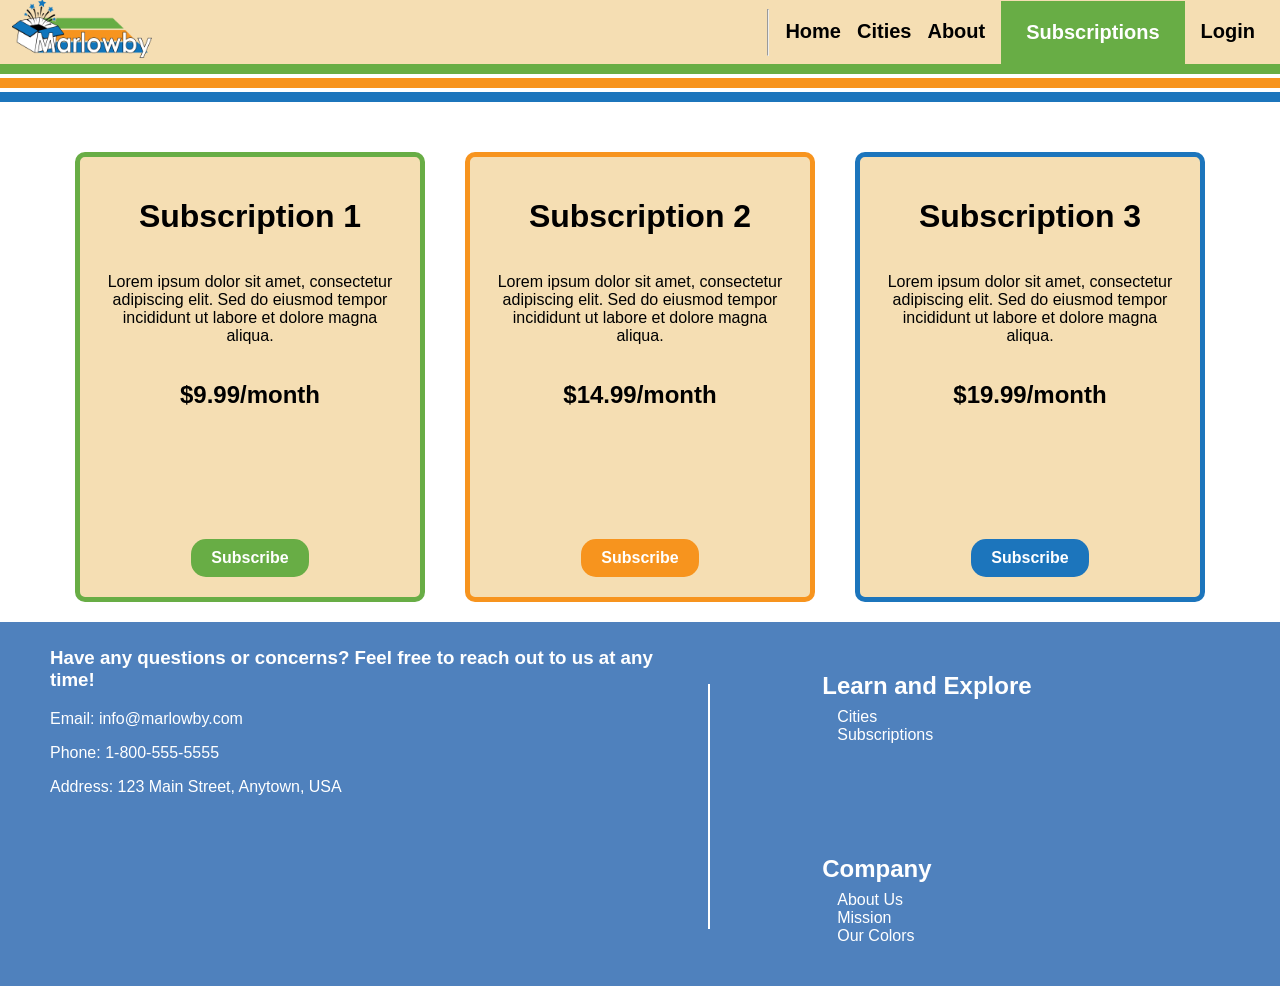
<file: Subscription.html>
<!DOCTYPE html>
<html lang="en">
<head>
    <meta charset="UTF-8">
    <meta name="viewport" content="width=device-width, initial-scale=1.0">
    <link rel="stylesheet" type="text/css" href="NavBar.css">
    <link rel="stylesheet" type="text/css" href="Footer.css">
    <link rel="icon" type="image/x-icon" href="Images/Logo/MarlowbyWebsite-Icon.png">
    <link rel="stylesheet" type="text/css" href="SubscriptionStyle.css">
    <title>Marlowby/Subscription</title>
    </style>
</head>
<body>
    <nav>
        <a href="index.html"><img src="Images/Logo/Marlowby Website-NavLogo.png" translate="Marlowby"></a>
        <button class="hamburger" type="button" aria-label="Toggle navigation" aria-expanded="false">
            <span class="bar"></span>
            <span class="bar"></span>
            <span class="bar"></span>
         </button>
        <ul class="navLinkes">
            <li id="welcomeMessage"></li>
            <hr>
            <li><a href="index.html">Home</a></li>
            <li><a href="Cities.html">Cities</a></li>
            <li><a href="AboutUs.html">About</a></li>
            <li style="padding: 1.25rem 25px;" class="activePage">Subscriptions</li>
            <li><a style="padding-right: 25px;" href="Login.html" id="loginNav">Login</a></li>
        </ul>
    </nav>
    <div class="greenLine">_</div>
    <div class="orangeLine">_</div>
    <div class="blueLine">_</div>
    
    <div class="subscriptionPage">
        <div id="subscription1" class="subscription">
            <!-- Random City -->
            <h1>Subscription 1</h1>
            <p>Lorem ipsum dolor sit amet, consectetur adipiscing elit. Sed do eiusmod tempor incididunt ut labore et dolore magna aliqua.</p>
            <h2>$9.99/month</h2>
            <a id="subscribeButton1" class="subscribeButton" href="checkout.html">Subscribe</a>
        </div>
        <div id="subscription2" class="subscription">
            <!-- Specific City -->
            <h1>Subscription 2</h1>
            <p>Lorem ipsum dolor sit amet, consectetur adipiscing elit. Sed do eiusmod tempor incididunt ut labore et dolore magna aliqua.</p>
            <h2>$14.99/month</h2>
            <a id="subscribeButton2" class="subscribeButton" href="checkout.html">Subscribe</a>
        </div>
        <div id="subscription3" class="subscription">
            <!-- Food Subscription -->
            <h1>Subscription 3</h1>
            <p>Lorem ipsum dolor sit amet, consectetur adipiscing elit. Sed do eiusmod tempor incididunt ut labore et dolore magna aliqua.</p>
            <h2>$19.99/month</h2>
            <a id="subscribeButton3" class="subscribeButton" href="checkout.html">Subscribe</a>
        </div>
    </div>

    <!--Footer-->
    <footer>
        <div class="footerInfo">
             <div class="contactInfo">
                <!--<img src="Images/Logo/Marlowby Website Logo-No Color.png" alt="Marlowby Logo">-->
                <h3>Have any questions or concerns? Feel free to reach out to us at any time!</h3>
                <p>Email: info@marlowby.com</p>
                <p>Phone: 1-800-555-5555</p>
                <p>Address: 123 Main Street, Anytown, USA</p>
            </div>
            <hr>
            <div class="infoGroups">
                <div class="Group1">
                    <h2>Learn and Explore</h2>
                    <ul>
                    <li><a href="Cities.html">Cities</a></li>
                    <li><a href="Subscription.html">Subscriptions</a></li>
                    </ul>
                </div>
                <div class="Group2">
                    <h2>Company</h2>
                    <ul>
                        <li><a href="AboutUs.html">About Us</a></li>
                        <li>Mission</li>
                        <li>Our Colors</li>
                    </ul>
                </div>
            </div>
         </div>
    </footer>

    <script src="logInScripts.js"></script>
    <script src="NavBarScript.js"></script>
    <script src="subsctiptionScripts.js"></script>
</body>
</html>
</file>
<file: NavBar.css>
body{
    font-family: "Century Gothic", sans-serif;
    color: black;
}
nav {
    width: 100%;
    height: 4rem;
    background-color: wheat;
    display: flex;
    align-items: center;
    justify-content: flex-end;
}
nav > a {
    margin-right: auto;
}
nav img {
    margin-top: auto;
    padding: 0.75rem;
    width: 140px;
}
.navBar {
    position: fixed;
    width: 100%;
    top: 0;
    z-index: 1000;
}
.navLinkes {
    list-style: none;
    display: flex;
    gap: 1rem;
}
.navLinkes li, #welcomeMessage {
    padding-top: 1.20rem;
    padding-bottom: 1.20rem;
    position: relative;
    font-size: 1.25rem;
    font-weight: bold;
}
.activePage {
    background-color: rgb(104 173 69);
    color: white;
}
.navLinkes li a{
    text-decoration: none;
    color: black;
    transition: 0.30s;
}
.navLinkes li a:hover {
    padding: 1.20rem 25px;
    padding-bottom: 1.30rem;
    font-size: 1.30rem;
    background-color: rgb(104 173 69);
    color: white;
    cursor: pointer;
}
#loginNav {
    position: relative;
    font-size: 1.25rem;
    font-weight: bold;
    text-decoration: none;
    transition: 0.30s;
}
.greenLine {
    width: 100%;
    height: 10px;
    margin-bottom: 0.25rem;
    background-color: rgb(104 173 69);
    color: transparent;
}
.orangeLine {
    width: 100%;
    height: 10px;
    margin-bottom: 0.25rem;
    background-color: rgb(247 148 30);
    color: transparent;
}
.blueLine {
    width: 100%;
    height: 10px;
    background-color: rgb(28 117 188);
    color: transparent;
}
html, body {
  margin: 0;
  padding: 0;
  width: 100%;
  height: 100%;
}

/* HAMBURGER BUTTON */
.hamburger {
    left: 25px;
    display: none;
    background: transparent;
    border: none;
    cursor: pointer;
    padding: 0.5rem;
    z-index: 3;
}
.bar {
    display: block;
    width: 30px;
    height: 5px;
    margin: 5px auto;
    background-color: black;
    border-radius: 15px;
    transition: all 0.3s ease-in-out;
}

/* MOBILE FRIENDLY */
@media (max-width: 768px) {

    nav {
        flex-direction: row;
        justify-content: space-between;
        flex-wrap: wrap;
        height: auto;
        height: 4rem;
        padding: 0 1rem;
        box-sizing: border-box;
    }
    nav img {
        width: 125px;
        margin-top: -5px;
        margin-left: -15px;
    }
    .hamburger {
        display: block;
        background: transparent;
        border: none;
        cursor: pointer;
        margin-top: -5px;
        right: 0.50px;
        z-index: 3;
    }
    .hamburger.active .bar:nth-child(1) {
        transform: translateY(10px) rotate(45deg);
    }

    .hamburger.active .bar:nth-child(2) {
        opacity: 0;
    }

    .hamburger.active .bar:nth-child(3) {
        transform: translateY(-10px) rotate(-45deg);
    }
    .navLinkes {
        position: absolute;
        top: 4rem;
        left: 0;
        width: 100%;
        margin: 0;
        padding: 0;
        display: flex;
        flex-direction: column;
        gap: 0;
        background-color: rgb(104 173 69 / 95%);
        max-height: 0;
        overflow: hidden;
        visibility: hidden;
        transition: max-height 0.4s ease, visibility 0.4s ease;
        z-index: 3;
    }
    .navLinkes.active {
        max-height: 500px;
        visibility: visible;
    }
    .navLinkes li,
    #welcomeMessage {
        padding: 1rem 25px;
        font-size: 1.25rem;
        color: white;
    }
    .activePage{
        background-color: rgb(247 148 30);
    }
    .navLinkes li a {
        display: block;
        color: white;
    }
    .navLinkes hr {
        display: none;
    }
}
</file>
<file: Footer.css>
footer {
    padding: 25px 0;
    display: flex;
    flex-direction: column;
    background-color: rgb(79 129 189);
    color: white;
}
.footerInfo {
    margin-top: 5px;
    display: flex;
}
.contactInfo {
    margin-left: 50px;
}
/*.contactInfo img{
    width: 175px;
}*/
.contactInfo h3 {
    margin-top: -5px;
}
footer hr {
    margin: 2rem;
    border: 1px solid white;
}
.infoGroups {
    display: flex;
    flex-wrap: wrap;
    gap: 75px;
    margin: 0 5rem;
}
.infoGroups ul{
    margin-top: -12px;
    margin-left: -25px;    
    list-style-type: none;
}
.infoGroups li a{
    text-decoration: none;
    color: white;
    transition: 1s;
}
.infoGroups li a:hover{
    font-size: larger;
    font-weight: bold;
}

@media screen and (max-width: 750px) {
    .contactInfo {
    margin-left: 15px;
    }
    footer hr {
    margin: 1rem;
    }
    .infoGroups {
        gap: 10px;
        margin: 0;
    }
}
</file>
<file: indexStyle.css>
/* Header */
.sumInfo {
    text-align: center;
}
.sumInfo h1 {
    font-size: 50px;
    font-weight: bold;
    margin-top: 40px;
    margin-bottom: 25px;
}
.sumInfo p {
    font-size: 20px;
}

/* City Slider */
#citySlider {
    overflow: hidden;
    background-color: black;
    position: relative;
}

#citySlider figure {
    position: relative;
    width: 1000%;
    height: 750px;
    margin: 0;
    left: 0;
    animation: none;
    transition: transform 0.8s ease-in-out;
}
.cityInfo {
    position: absolute;
    color: white;
    text-shadow: 2.5px 2.5px 2.5px black;
    z-index: 1;
}
.cityInfo h1 {
    margin-top: 470px;
    margin-bottom: 0;
    font-size: 70px;
}
.cityInfo p {
    font-family: Arial, Helvetica, sans-serif;
    margin-top: 5px;
    font-size: 20px;
    width: 50%;
}
.cityInfo button {
    padding: 1rem;
    font-family: "Century Gothic", sans-serif;
    background-color: rgb(247 148 30);
    color: white;
    border: none;
    border-radius: 15px;
    cursor: pointer;
}
.cityInfo a {
    font-size: 1.25rem;
    font-weight: bold;
    text-decoration: none;
    color: white;
    transition: 0.25s;
}
.cityInfo a:hover {
    font-size: 1.30rem;
}
#citySlider figure img {
    float: left;
    width: 10%;
    height: 750px;
    mask-image: linear-gradient(to bottom, black 55%, transparent);
}
.citySliderNav {
    bottom: 20px;
    display: flex;
    column-gap: 1rem;
    position: absolute;
    left: 50%;
    transform: translateX(-50%);
    z-index: 2;
}
input[name="r"]{
    position: absolute;
    visibility: hidden;
}
.switchBar {
    width: 50px;
    height: 10px;
    border: 2px solid white;
    cursor: pointer;
    transition: 1s;
}
.switchBar:hover {
    width: 55px;
    height: 15px;
    background-color: white;
}
.switchBar:active {
    background-color: white;
}

/* How it works */
.steps {
    text-align: center;
    padding: 0 25px;
    display: flex;
    flex-wrap: wrap;
}
.steps img {
    width: 175px;
    height: 175px;
    border-radius: 50%;
}
.step1 {
    margin-right: 300px;
    margin-left: 300px;
}
.step1 img {
    border: 5px solid rgb(104 173 69);
}
.step2 img {
    border: 5px solid rgb(247 148 30);
}
.step3 img {
    border: 5px solid rgb(79 129 189);
}
.step3 {
    margin-left: 300px;
}

/* Box showing */
.boxShow {
    display: flex;
    gap: 25px;
    margin-top: 25px;
}
.boxShow h1 {
    font-size: 50px;
    font-weight: bold;
    margin-top: 40px;
    margin-bottom: 25px;
}
.boxShow img {
    width: 500px;
    height: 500px;
    border-radius: 5px;
}
.boxShow button {
    margin-top: 25px;
    padding: 1rem;
    background-color: rgb(247 148 30);
    border: none;
    border-radius: 15px;
    cursor: pointer;
}
.boxShow button a {
   text-decoration: none;
   font-family: "Century Gothic", sans-serif;
   font-size: 1.25rem;
   font-weight: bold;
   color: white;
}
.boxShow button:hover {
    background-color: rgb(247 148 30);
}

/* MOBILE friendly */
@media screen and (max-width: 750px) {

    /* Header */
    .sumInfo h1 {
        font-size: 40px;
    }
    .sumInfo p {
        padding: 0 10px;
    }

    /* City Slider */
    #citySlider figure, #citySlider figure img {
        height: 300px;
    }
    .cityInfo h1 {
        margin-top: 200px;
        font-size: 35px;
    }
    .cityInfo p {
        display: none;
    }
    .cityInfo button {
        margin-top: 7px;
        padding: 0.75rem;
    }
    .cityInfo a {
        font-size: .90rem;
    }
    .citySliderNav {
        display: none;
    }

    /* How it works */
    .steps {
        justify-content: center;
    }
    .step1, .step3 {
        margin: 0;
    }

    /* Box Showing */
    .boxShow {
        flex-wrap: wrap;
    }
    .boxShow img {
    width: 100%;
    height: auto;
    }
    .boxShow h1 {
    font-size: 35px;
    font-weight: bold;
    text-align: center;
    margin-top: 2px;
    padding: 0 15px;
    }
    .boxShow p {
        padding: 0 15px;
        margin-bottom: 0;
    }
    .boxShow button{
        width: 100%;
        text-align: center;
        margin: 1rem 0;
        border-radius: 0;
    }
}
</file>
<file: stateSlider.css>
#stateSlider {
    overflow: hidden;
    position: relative;
    font-family: "Century Gothic", sans-serif;
    width: 100%;
    padding: 10px, 60px, 10px, 30px;
    box-sizing: border-box;
}

.stateBox {
    list-style: none;
    display: grid;
    grid-template-columns: repeat(8, 1fr);
    grid-template-rows: repeat(1, 50px);
    gap: 12px;
    margin: auto;
    transition: transform 0.5s ease;
}

.stateFlag {
    border-radius: 5px;
    padding: 5px;
    width: 100%;
    height: 50px;
    display: flex;
    align-items: center;
    gap: 8px;
    box-sizing: border-box;
}
.stateFlag img {
    width: 50px;
    height: 33px;
    border-radius: 5px;
    box-shadow: 2.5px 2.5px 2.5px black;
}
.stateFlag h1 {
    font-size: 16px;
    margin: 8px;
}
.stateFlag a {
    display: flex;
    text-decoration: none;
    color: black;
    transition: 0.30s;
}
.stateFlag a:hover {
    color: rgb(28 117 188);
    cursor: pointer;
}
.sliderArrow {
    position: absolute;
    top: 50%;
    transform: translateY(-50%);
    z-index: 2;
    border: none;
    color: black;
    background-color: transparent;
    font-size: 22px;
    cursor: pointer;
    padding: 12px;
    transition: 0.30s;;
}
.leftArrow {
    left: 5px;
}

.rightArrow {
    right: 5px;
}
.sliderArrow:hover {
    background: rgb(28, 117, 188);
    color: white;
}
</file>
<file: SubscriptionStyle.css>
.subscriptionPage {
        display: flex;
        justify-content: center;
        align-items: center;
        flex-wrap: wrap;
}

.subscription{
    width: 300px;
    height: 400px;
    border: 5px solid;
    border-radius: 10px;
    margin: 20px;
    display: inline-block; 
    background-color: wheat;
    display: flex;
    flex-direction: column;
    align-items: center;
    text-align: center;
    margin-top: 50px;
    padding: 20px;
}

#subscription1 {
    border-color: rgb(104, 173, 69);
}
#subscription2 {
    border-color: rgb(247, 148, 30);
}
#subscription3{
    border-color: rgb(28, 117, 188);
}

.subscribeButton{
    margin-top: auto;
    padding: 10px 20px;
    font-size: 16px;
    cursor: pointer;
    color: white;
    border: none;
    border-radius: 15px;
    font-weight: bold;
    text-decoration: none;
}

#subscribeButton1 {
    background-color: rgb(104, 173, 69);
}
#subscribeButton2 {
    background-color: rgb(247, 148, 30);
}
#subscribeButton3 {
    background-color: rgb(28, 117, 188);
}
</file>
<file: checkoutStyle.css>
fieldset{
    background-color: wheat;
    border-radius:15px;
    border-width: 5px;
    border-style: solid;
    border-color: black;
    display:flex;
    flex-direction: column;
    width: 50dvw;
    /* min-height: 30vh; */
}
legend{
    text-align: center;
    font-weight: bold;
    font-size: 25px;
    font-weight: bold;
}
label{
    font-weight: bold;
    font-size: 16px;
}
#checkout{
    border-radius: 15px;
    background-color: rgb(28, 117, 188);
    color:white;
    font-weight: bold;
    font-size: 16px;
    padding: 10px 20px;
    margin-top: 5px;
}
.checkoutPage{
    display: flex;
    flex-direction: row;
    flex-wrap: wrap;
    justify-content: center;
    align-items: center;
}
.Price{
    width: 50dvw;
}
input, select{
    border-radius: 15px;
    border-color: rgb(28, 117, 188);
    border-width: 2px;
    border-style: solid;
    font-weight: bold;
    font-size: 16px;
    padding: 10px 20px;
    margin: 5px 5px;
}
.checkoutFields{
    background-color: wheat;
    border-color: rgb(28, 117, 188);
}
.billingForm{
    /* border-color: rgb(104, 173, 69); */
    border-style: none;
}
.shippingForm{
    /* border-color: rgb(247, 148, 30); */
    border-style: none;
}
.checkoutSection{
    /* border-color: rgb(28, 117, 188); */
    border-style: none;
}

@media screen and (max-width: 750px) {

    fieldset{
        width: 82dvw;
    }
    .checkoutPage{
        flex-direction: column;
    }

}
</file>
